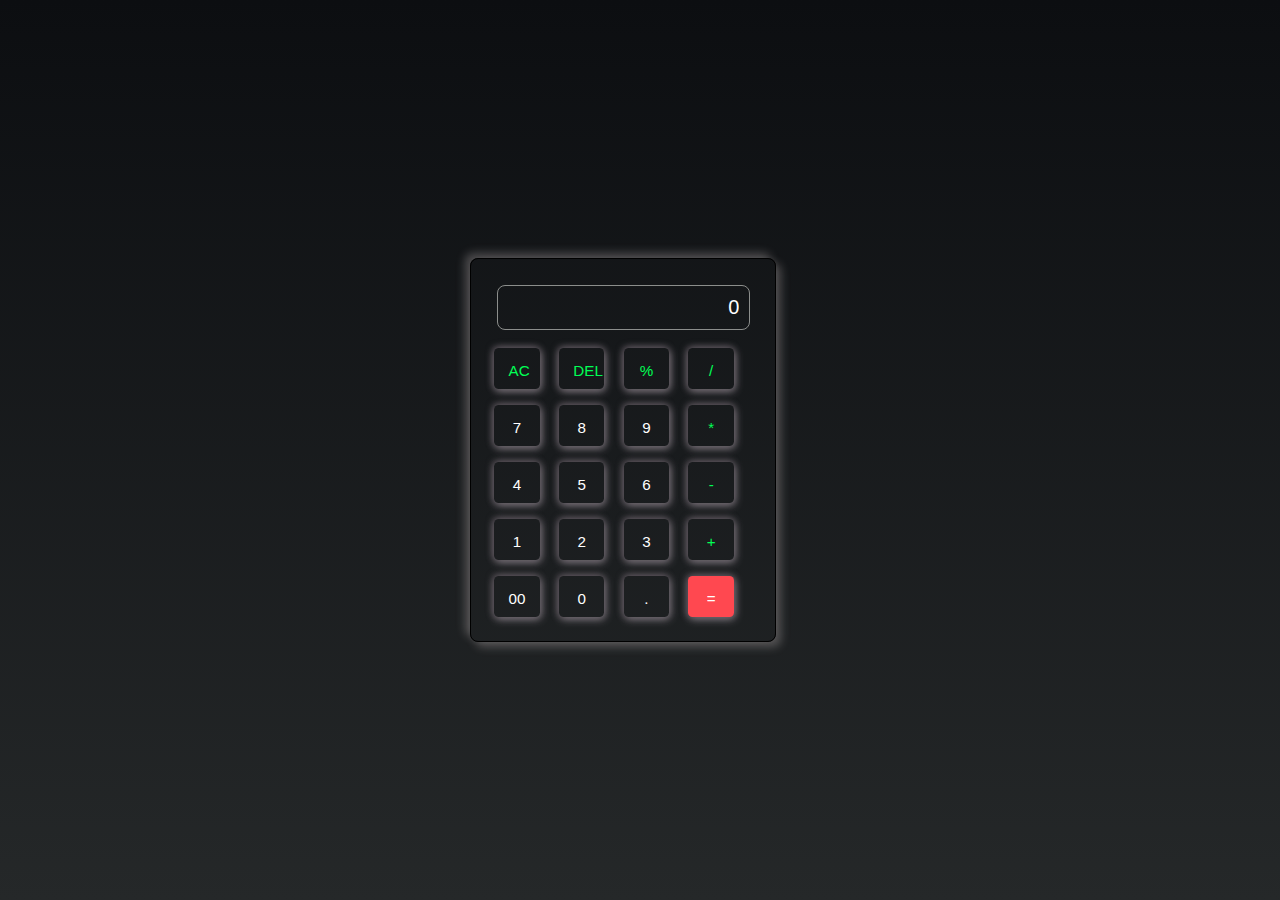
<file: Calculator/index.html>
<!DOCTYPE html>
<html lang="en">

<head>
    <meta charset="UTF-8">
    <meta name="viewport" content="width=device-width, initial-scale=1.0">
    <title>Document</title>
    <link rel="stylesheet" href="./styles.css">
</head>

<body>

    <div class="container">

        <div class="calculator">
            <input type="text" placeholder="0" id="display">
            <div>
                <button class="signs">AC</button>
                <button class="signs">DEL</button>
                <button class="signs">%</button>
                <button class="signs">/</button>
            </div>
            <div>
                <button>7</button>
                <button>8</button>
                <button>9</button>
                <button class="signs">*</button>
            </div>
            <div>
                <button>4</button>
                <button>5</button>
                <button>6</button>
                <button class="signs">-</button>
            </div>
            <div>
                <button>1</button>
                <button>2</button>
                <button>3</button>
                <button class="signs">+</button>
            </div>
            <div>
                <button>00</button>
                <button>0</button>
                <button>.</button>
                <button class="equal">=</button>
            </div>
        </div>

    </div>


    <script src="./vanilla.js"></script>
</body>

</html>
</file>
<file: Calculator/styles.css>
* {
    margin: 0;
    padding: 0;
}

body {
    width: 100%;
    display: flex;
    height: 100vh;
    justify-content: center;
    align-items: center;
    background: linear-gradient(#0c0e11, #252829);
}

.calculator {
    width: 80%;
    border: 1px solid #000;
    padding: 1em;
    border-radius: 0.5em;
    box-shadow: -5px -5px 10px #cfc7c750, 5px 5px 10px #cfc7c750;
}

input {
    border: 1px solid #8c8e8c;
    outline: none;
    padding: 0.5em;
    border-radius: 0.4em;
    width: 85%;
    margin: 0.5em;
    text-align: right;
    cursor: pointer;
    font-size: 1.25em;
    background: transparent;
    color: #fff;

}

input::placeholder {
    color: #fff;
}

button {
    border: none;
    padding: 0.95em;
    margin: 0.5em;
    width: 3em;
    height: 2.75em;
    background: transparent;
    border-radius: 0.3em;
    color: #fff;
    font-size: 0.95em;
    box-shadow: -1px -1px 7px #574f57, 1px 2px 8px #918991;
    cursor: pointer;
    text-align: center;
}
.equal{
    background: #ff4850;
    
}

.signs{
    color: #00ff55;
}
</file>
